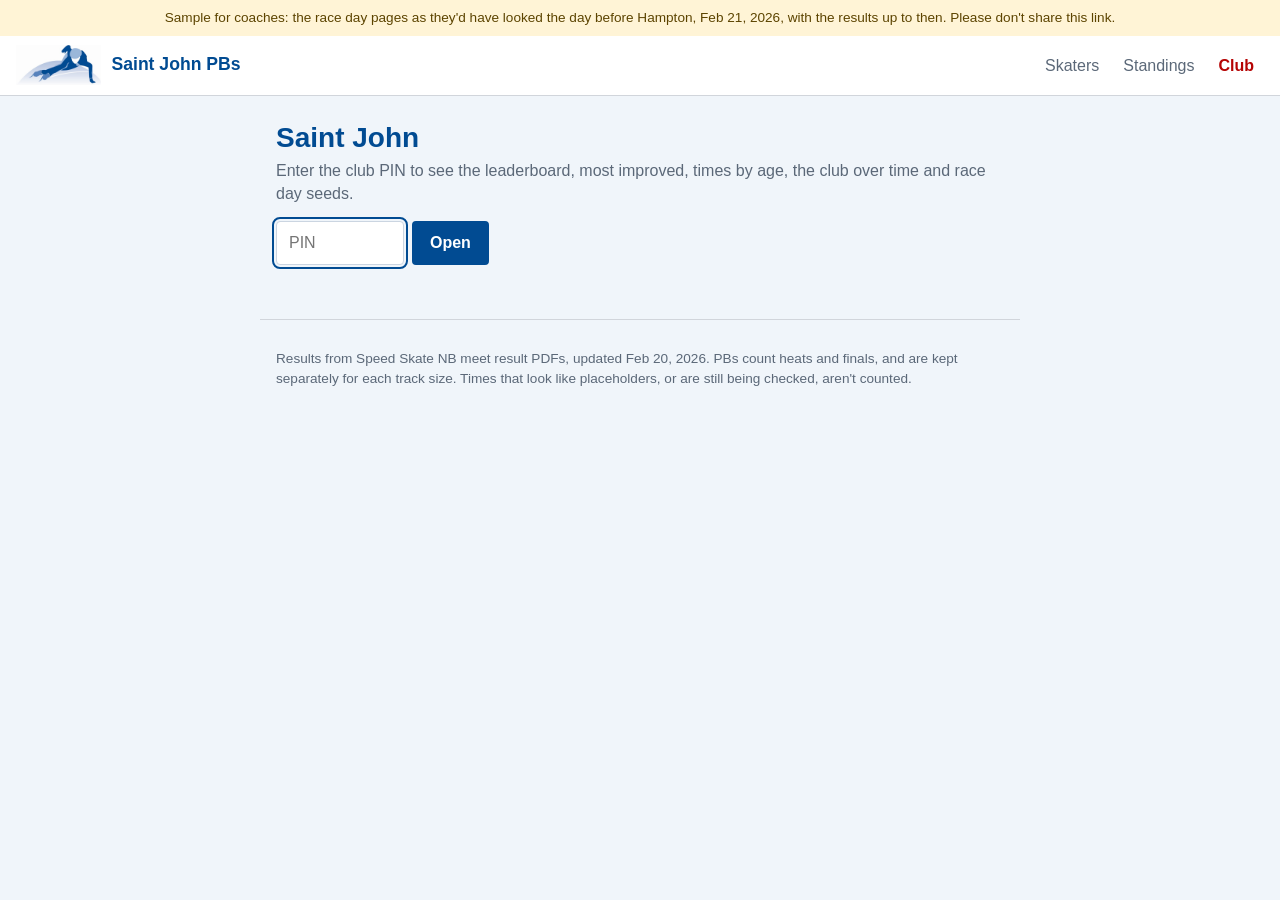
<file: race-day-sample/index.html>
<!doctype html>
<html lang="en">
<head>
<meta charset="utf-8">
<meta name="viewport" content="width=device-width, initial-scale=1">
<!-- Keep out of search engines until the club decides on privacy. -->
<meta name="robots" content="noindex, nofollow">
<title>Race Day Sample</title>
<link rel="stylesheet" href="style.css">
<!-- The club logo as the site's icon (tab, bookmarks, Home Screen); without these, browsers guessed. -->
<link rel="icon" href="favicon.ico" sizes="any">
<link rel="icon" type="image/png" href="favicon.png">
<link rel="apple-touch-icon" href="apple-touch-icon.png">
<link rel="manifest" href="site.webmanifest">
<style>
  :root { --draft-bg: #fff4d6; --draft-ink: #5c4400; }
  @media (prefers-color-scheme: dark) { :root:not([data-theme="light"]) { --draft-bg: #3a2f10; --draft-ink: #f2d98c; } }
  :root[data-theme="dark"] { --draft-bg: #3a2f10; --draft-ink: #f2d98c; }
  .draft { margin: 0; padding: 8px 16px; background: var(--draft-bg); color: var(--draft-ink); font-size: 0.85rem; text-align: center; }
</style>
</head>
<body>
<p class="draft">Sample for coaches: the race day pages as they'd have looked the day before Hampton, Feb 21, 2026, with the results up to then. Please don't share this link.</p>
<header class="top">
  <a class="brand" href="#/"><img src="logo.png" alt="" width="86" height="40"><span class="brand-name">Skating PBs</span></a>
  <nav aria-label="Main">
    <a href="#/" data-nav="skaters">Skaters</a>
    <a href="#/standings" data-nav="standings">Standings</a>
    <a href="#/club" data-nav="club">Club</a>
  </nav>
</header>
<main id="app"></main>
<footer class="foot" id="foot"></footer>
<script>
  // The site as of Friday Feb 20, 2026, opening on Hampton's coaches' page.
  (() => {
    const Real = Date, shift = new Real(2026, 1, 20, 12).getTime() - Real.now();
    window.Date = class extends Real {
      constructor(...a) { super(...(a.length ? a : [Real.now() + shift])); }
      static now() { return Real.now() + shift; }
    };
    const start = "#/race/2026-02-21-short/coaches";
    if (!location.hash.startsWith("#/")) {
      try { history.replaceState(null, "", start); } catch (e) { location.hash = start; }
    }
  })();
</script>
<script src="data.js"></script>
<script src="app.js"></script>
</body>
</html>
</file>
<file: race-day-sample/style.css>
:root {
  color-scheme: light;
  --page: #f0f5fa;
  --surface: #ffffff;
  --ink: #334155;
  --ink-2: #5b6878;
  --muted: #8a95a3;
  --grid: #e2e8f0;
  --axis: #cbd5e1;
  --border: #d1d5db;
  --heading: #014b92;
  --accent: #014b92;
  --accent-ink: #014b92;
  --accent-wash: rgba(1, 75, 146, 0.08);
  --on-accent: #ffffff;
  --current: #b50404;
  --pb: #b50404;
  --pb-wash: rgba(181, 4, 4, 0.10);
  --good: #1a8a47;
  --std-neo: #7a4fd0;
  --std-jr: #b86e00;
  --std-qc: #c0398f;
  --bar: #014b92;
  --radius: 4px;
  font-family: -apple-system, BlinkMacSystemFont, "Segoe UI", Roboto, Oxygen-Sans, Ubuntu, Cantarell, "Helvetica Neue", sans-serif;
}

@media (prefers-color-scheme: dark) {
  :root:not([data-theme="light"]) {
    color-scheme: dark;
    --page: #0b1220;
    --surface: #131c2b;
    --ink: #e2e8f0;
    --ink-2: #a7b3c4;
    --muted: #7d8899;
    --grid: #223047;
    --axis: #33445e;
    --border: rgba(255, 255, 255, 0.12);
    --heading: #8cbcf0;
    --accent: #5aa0e8;
    --accent-ink: #8cbcf0;
    --accent-wash: rgba(90, 160, 232, 0.18);
    --on-accent: #0b1220;
    --current: #f06464;
    --pb: #f06464;
    --pb-wash: rgba(240, 100, 100, 0.18);
    --good: #4cc27c;
    --std-neo: #a88bf0;
    --std-jr: #f0a640;
    --std-qc: #e77bbf;
    --bar: #5aa0e8;
  }
}
:root[data-theme="dark"] {
  color-scheme: dark;
  --page: #0b1220;
  --surface: #131c2b;
  --ink: #e2e8f0;
  --ink-2: #a7b3c4;
  --muted: #7d8899;
  --grid: #223047;
  --axis: #33445e;
  --border: rgba(255, 255, 255, 0.12);
  --heading: #8cbcf0;
  --accent: #5aa0e8;
  --accent-ink: #8cbcf0;
  --accent-wash: rgba(90, 160, 232, 0.18);
  --on-accent: #0b1220;
  --current: #f06464;
  --pb: #f06464;
  --pb-wash: rgba(240, 100, 100, 0.18);
  --good: #4cc27c;
  --std-neo: #a88bf0;
  --std-jr: #f0a640;
  --std-qc: #e77bbf;
  --bar: #5aa0e8;
}

* { box-sizing: border-box; }
html { -webkit-text-size-adjust: 100%; }
body {
  margin: 0;
  background: var(--page);
  color: var(--ink);
  line-height: 1.45;
  font-size: 16px;
}
a { color: var(--accent-ink); }
a:focus-visible, button:focus-visible, summary:focus-visible, [tabindex]:focus-visible,
input:focus-visible, select:focus-visible {
  outline: 2px solid var(--accent);
  outline-offset: 2px;
}

.top {
  position: sticky;
  top: 0;
  z-index: 10;
  display: flex;
  align-items: center;
  justify-content: space-between;
  gap: 12px;
  padding: 0 16px;
  min-height: 60px;
  background: var(--surface);
  border-bottom: 1px solid var(--border);
}
.brand { display: inline-flex; align-items: center; gap: 10px; color: var(--heading); font-weight: 600; font-size: 1.1rem; text-decoration: none; min-width: 0; }
.brand img { height: 40px; width: auto; flex: none; }
@media (prefers-color-scheme: dark) {
  :root:not([data-theme="light"]) .brand img { background: #ffffff; border-radius: var(--radius); padding: 2px 4px; }
}
:root[data-theme="dark"] .brand img { background: #ffffff; border-radius: var(--radius); padding: 2px 4px; }
/* On narrow screens the logo stands in for the name (still read by screen readers). */
@media (max-width: 420px) {
  .brand-name { position: absolute; width: 1px; height: 1px; overflow: hidden; clip: rect(0 0 0 0); white-space: nowrap; }
}
.top nav { display: flex; gap: 4px; }
.top nav a {
  display: inline-flex;
  align-items: center;
  min-height: 44px;
  padding: 0 10px;
  color: var(--ink-2);
  text-decoration: none;
  border-radius: var(--radius);
}
.top nav a { font-weight: 500; }
.top nav a:hover { color: var(--accent-ink); }
.top nav a[aria-current="page"] { color: var(--current); font-weight: 600; }
/* Three links beside the logo on the smallest phones. */
@media (max-width: 360px) { .top nav { gap: 0; } .top nav a { padding: 0 5px; } }

main { max-width: 760px; margin: 0 auto; padding: 8px 16px 40px; }
h1, h2 { color: var(--heading); font-weight: 600; }
h1 { font-size: 1.75rem; line-height: 1.25; margin: 16px 0 4px; }
h2 { font-size: 1.25rem; margin: 28px 0 8px; }
h3 { font-size: 1rem; margin: 18px 0 6px; color: var(--ink-2); font-weight: 600; }
.lede { margin: 0 0 12px; color: var(--ink-2); }
.crumb { margin: 12px 0 0; }
.crumb a { text-decoration: none; display: inline-block; padding: 8px 0; }
.muted { color: var(--ink-2); }
.small { font-size: 0.85rem; }

.card {
  background: var(--surface);
  border: 1px solid var(--border);
  border-radius: var(--radius);
  padding: 14px 16px;
  margin: 12px 0;
}
.card > :first-child { margin-top: 0; }
.card > :last-child { margin-bottom: 0; }

.search {
  width: 100%;
  font: inherit;
  font-size: 16px;
  padding: 12px 14px;
  margin: 8px 0 12px;
  border: 1px solid var(--axis);
  border-radius: var(--radius);
  background: var(--surface);
  color: var(--ink);
}

.list {
  list-style: none;
  margin: 0;
  padding: 0;
  background: var(--surface);
  border: 1px solid var(--border);
  border-radius: var(--radius);
  overflow: hidden;
}
.list li + li { border-top: 1px solid var(--grid); }
.row {
  display: flex;
  align-items: center;
  justify-content: space-between;
  gap: 12px;
  min-height: 56px;
  padding: 10px 14px;
  color: inherit;
  text-decoration: none;
}
a.row:hover { background: var(--accent-wash); }
.who { display: flex; flex-direction: column; min-width: 0; }
.who .sub { color: var(--ink-2); font-size: 0.9rem; }
.chev { color: var(--muted); flex: none; }

/* PB badges: ink text on a red wash, with a red dot to match the charts. */
.badge {
  display: inline-flex;
  align-items: center;
  gap: 5px;
  flex: none;
  padding: 2px 8px;
  border-radius: 999px;
  background: var(--pb-wash);
  color: var(--ink);
  font-size: 0.8rem;
  font-weight: 600;
  white-space: nowrap;
}
.badge::before { content: ""; width: 6px; height: 6px; border-radius: 50%; background: var(--pb); flex: none; }

.pb-list { list-style: none; margin: 8px 0 0; padding: 0; }
.pb-list li {
  display: flex;
  justify-content: space-between;
  align-items: baseline;
  gap: 12px;
  padding: 8px 0;
  border-top: 1px solid var(--grid);
}
.pb-list .time { font-weight: 600; font-variant-numeric: tabular-nums; }
.gain { color: var(--ink-2); font-size: 0.9rem; font-variant-numeric: tabular-nums; }

table { width: 100%; border-collapse: collapse; font-variant-numeric: tabular-nums; }
th, td { padding: 8px 6px; text-align: left; vertical-align: top; border-bottom: 1px solid var(--grid); }
th { font-size: 0.8rem; font-weight: 600; color: var(--ink-2); }
td.num, th.num { text-align: right; white-space: nowrap; }
.nowrap { white-space: nowrap; }
tr:last-child td { border-bottom: 0; }
td .sub { display: block; color: var(--ink-2); font-size: 0.85rem; }
.time-best { font-weight: 600; }

details.meet { background: var(--surface); border: 1px solid var(--border); border-radius: var(--radius); margin: 10px 0; }
details.meet > summary {
  cursor: pointer;
  list-style: none;
  padding: 12px 14px;
  display: flex;
  justify-content: space-between;
  align-items: center;
  gap: 12px;
}
details.meet > summary::-webkit-details-marker { display: none; }
details.meet > summary .badge { margin-left: auto; }
details.meet > summary::after { content: "▸"; color: var(--muted); }
details.meet[open] > summary::after { content: "▾"; }
details.meet > .body { padding: 0 14px 10px; }

.controls { display: flex; flex-wrap: wrap; gap: 8px; margin: 8px 0 4px; }
.controls label { display: flex; flex-direction: column; font-size: 0.8rem; color: var(--ink-2); gap: 2px; }
select {
  font: inherit;
  font-size: 16px;
  padding: 8px 10px;
  border: 1px solid var(--axis);
  border-radius: var(--radius);
  background: var(--surface);
  color: var(--ink);
  min-height: 44px;
}

.legend { display: flex; flex-wrap: wrap; gap: 4px 16px; align-items: center; font-size: 0.85rem; color: var(--ink-2); margin: 4px 0 8px; }
.key { display: inline-flex; align-items: center; gap: 6px; }
.key-dot { width: 10px; height: 10px; border-radius: 50%; background: var(--pb); display: inline-block; }
.key-line { width: 16px; height: 2px; background: var(--accent); display: inline-block; border-radius: 1px; }

.charts { display: grid; grid-template-columns: 1fr; gap: 12px; }
@media (min-width: 680px) { .charts { grid-template-columns: 1fr 1fr; } }
figure.chart { margin: 0; }
figure.chart figcaption, .board-head { display: flex; justify-content: space-between; gap: 8px; align-items: center; }
figure.chart figcaption strong, .board-head strong { font-size: 0.95rem; }
.board-head { margin: 12px 0 8px; }
.plot { position: relative; margin-top: 6px; touch-action: pan-y; }
.plot svg { display: block; width: 100%; overflow: visible; }
.plot text { font-size: 11px; fill: var(--muted); font-variant-numeric: tabular-nums; }
.tip {
  position: absolute;
  top: 0;
  pointer-events: none;
  background: var(--surface);
  border: 1px solid var(--border);
  box-shadow: 0 4px 16px rgba(0, 0, 0, 0.12);
  border-radius: var(--radius);
  padding: 8px 10px;
  font-size: 0.85rem;
  min-width: 150px;
  max-width: 220px;
  z-index: 2;
}
.tip .tip-head { color: var(--ink-2); margin-bottom: 4px; }
.tip .tip-row { display: flex; align-items: center; gap: 6px; font-variant-numeric: tabular-nums; }
.tip .tip-row strong { min-width: 58px; }
.tip .tip-row span { color: var(--ink-2); }
.tip .tip-key { width: 10px; height: 2px; background: var(--accent); flex: none; }
.tip .tip-key.pb { width: 8px; height: 8px; margin: 0 1px; border-radius: 50%; background: var(--pb); }
.chart details { margin-top: 4px; font-size: 0.9rem; }
.chart details summary { cursor: pointer; color: var(--ink-2); padding: 6px 0; }

.bars { list-style: none; margin: 8px 0 0; padding: 0; }
.bars li { display: grid; grid-template-columns: minmax(96px, 40%) 1fr; gap: 10px; align-items: center; padding: 6px 0; }
.bars .sub { font-size: 0.8rem; }
.bars a { color: inherit; text-decoration: none; overflow: hidden; text-overflow: ellipsis; white-space: nowrap; }
.bars a:hover { text-decoration: underline; }
.bar-track { display: flex; align-items: center; gap: 8px; min-width: 0; }
.bar { height: 16px; background: var(--bar); border-radius: 0 4px 4px 0; flex: none; }
.bar-value { font-size: 0.85rem; color: var(--ink-2); white-space: nowrap; font-variant-numeric: tabular-nums; }

.note { font-size: 0.85rem; color: var(--ink-2); }
.good { color: var(--good); font-weight: 700; }
.std-neo { color: var(--std-neo); }
.std-jr { color: var(--std-jr); }
.std-qc { color: var(--std-qc); }
.foot { max-width: 760px; margin: 0 auto; padding: 16px 16px 40px; color: var(--ink-2); font-size: 0.85rem; border-top: 1px solid var(--border); }
.empty { color: var(--ink-2); font-style: italic; }

.card-title { margin: 0 0 6px; font-size: 1rem; }
h3.card-title { color: var(--ink); padding-top: 8px; }
.table-card { padding: 2px 12px; overflow-x: auto; }  /* a tight table scrolls in its card, not the page */
.charts .card { margin: 0; }
td.rank { width: 2em; color: var(--ink-2); }

.plot .grid { stroke: var(--grid); stroke-width: 1; }
.plot .axis { stroke: var(--axis); stroke-width: 1; }
.plot .cross { stroke: var(--axis); stroke-width: 1; }
.plot .result-line { fill: none; stroke: var(--accent); stroke-width: 2; stroke-linejoin: round; stroke-linecap: round; }
.plot .dot { fill: var(--accent); stroke: var(--surface); stroke-width: 2; }
.plot .dot.pb { fill: var(--pb); }
.plot:focus-visible { outline-offset: 4px; border-radius: 4px; }

.toggle { display: inline-flex; flex: none; border: 1px solid var(--axis); border-radius: var(--radius); overflow: hidden; }
.toggle button {
  font: inherit;
  font-size: 0.85rem;
  min-width: 44px;
  min-height: 36px;
  padding: 0 10px;
  border: 0;
  background: var(--surface);
  color: var(--ink-2);
  cursor: pointer;
}
.toggle button + button { border-left: 1px solid var(--axis); }
.toggle button[aria-pressed="true"] { background: var(--accent-wash); color: var(--ink); font-weight: 600; }
.toggle button:disabled { color: var(--muted); cursor: not-allowed; }

.plot .norm-band { fill: var(--muted); opacity: 0.2; }
.plot .norm-line { fill: none; stroke: var(--ink-2); stroke-width: 2; stroke-linejoin: round; }
.key-band { width: 16px; height: 10px; background: var(--muted); opacity: 0.35; display: inline-block; border-radius: 2px; }
.key-dot.blue { background: var(--accent); }
.plot .trend-band { fill: var(--accent); opacity: 0.15; }
.plot .trend-others { fill: none; stroke: var(--ink-2); stroke-width: 1.5; stroke-dasharray: 4 3; }
.key-line.others { height: 0; background: none; border-top: 2px dashed var(--ink-2); }
.plot .trend-band.others { fill: var(--ink-2); opacity: 0.12; }
.pm { color: var(--ink-2); font-size: 0.85rem; }
.tip .tip-key.others { background: var(--ink-2); }
.notes { padding-left: 18px; color: var(--ink-2); font-size: 0.9rem; }
.notes li { margin: 6px 0; }
.season-picker { margin-top: 28px; padding-top: 16px; border-top: 1px solid var(--border); }

.button {
  display: inline-flex;
  align-items: center;
  min-height: 44px;
  padding: 0 16px;
  font: inherit;
  font-weight: 600;
  color: var(--on-accent);
  background: var(--accent);
  border: 2px solid var(--accent);
  border-radius: var(--radius);
  text-decoration: none;
  cursor: pointer;
}
.button:hover { filter: brightness(1.1); }
.buttons { display: flex; flex-wrap: wrap; gap: 8px; }

.pin-form { display: flex; gap: 8px; margin: 16px 0 4px; }
.pin-form input {
  width: 8em;
  font: inherit;
  font-size: 16px;
  padding: 0 12px;
  min-height: 44px;
  border: 1px solid var(--axis);
  border-radius: var(--radius);
  background: var(--surface);
  color: var(--ink);
}

/* Race days: banners on the main pages, bibs, and the coaches' seed tables. */
.banners { display: flex; flex-direction: column; gap: 8px; margin: 12px 0 4px; }
.banner {
  display: flex;
  align-items: center;
  justify-content: space-between;
  gap: 12px;
  min-height: 56px;
  padding: 10px 14px;
  color: var(--ink);
  text-decoration: none;
  background: var(--accent-wash);
  border: 1px solid var(--accent);
  border-radius: var(--radius);
}
.banner:hover { filter: brightness(1.05); }
.banner .sub { color: var(--ink-2); font-size: 0.9rem; }
.live-boxes { display: flex; gap: 8px; margin: 4px 0 12px; }
.live-banner { flex: 1; min-height: 0; margin: 0; padding: 8px 14px; }
.live-boxes.pair .live-banner { display: block; }
.live-boxes.pair .live-banner .sub { display: block; text-align: left; }
table.live-pbs tr.pb-skater td { padding-top: 10px; font-weight: 600; border-bottom: 0; }
table.live-pbs tr.pb-skater td.num { font-weight: 400; color: var(--ink-2); }
table.live-pbs tr.live-row:not(:last-child) td { border-bottom: 0; }
table.live-pbs tr.live-row td:first-child { white-space: nowrap; }
.live-boxes[hidden], section.live[hidden], section.standings[hidden] { display: none; }
.standing-line { margin: 0; padding: 8px 12px 10px; font-size: 0.9rem; color: var(--ink-2); border-top: 1px solid var(--border); }
table.live-pbs tr.ours td { font-weight: 600; }
section.standings table.live-pbs td { white-space: nowrap; }
table.live-pbs td.gap { color: var(--ink-2); font-size: 0.8rem; }
.standing-line strong { color: var(--ink); font-weight: 600; }
.live-banner strong { white-space: nowrap; }
.live-banner .sub { text-align: right; }
.bib { color: var(--ink-2); font-size: 0.85rem; white-space: nowrap; }
.button.secondary { color: var(--accent-ink); background: var(--surface); }
table.seeds td, table.seeds th { padding: 6px 4px; }
table.seeds tr.ours td { font-weight: 600; background: var(--accent-wash); }
table.compact td, table.compact th { padding: 5px 6px; }
table.compact td .sub { font-size: 0.8rem; }
table.seeds { font-size: 0.85rem; }
table.seeds td, table.seeds th { padding: 5px 3px; }
table.seeds td.pick { position: relative; line-height: 1.2; }
table.seeds .pick-value, table.seeds .pick-label { display: block; white-space: nowrap; }
table.seeds .pick-label { font-size: 0.75rem; font-weight: 400; color: var(--accent-ink); }
table.seeds .pick-select { position: absolute; inset: 0; width: 100%; height: 100%; opacity: 0; cursor: pointer; font-size: 16px; }
table.seeds td.pick:focus-within { outline: 2px solid var(--accent); outline-offset: -2px; }
table.seeds .hit { color: var(--good); }

/* Laptop leaderboard: wider than the page column, centred on it. */
.wide-board { position: relative; left: 50%; transform: translateX(-50%); width: min(1240px, calc(100vw - 48px)); overflow-x: auto; }
.wide-board table { font-size: 0.85rem; }
.wide-board th, .wide-board td { padding: 6px 4px; }
.wide-board th.group { text-align: center; border-bottom: 1px solid var(--axis); }
.wide-board th { vertical-align: bottom; }
.wide-board td a, .wide-board td .sub { white-space: nowrap; }
.wide-board .sorted { background: var(--accent-wash); }
th button.sort { font: inherit; color: inherit; background: none; border: 0; padding: 0; cursor: pointer; text-decoration: underline dotted; text-underline-offset: 3px; }

/* Lap calculator: for a phone at the rink, gloves on. */
.calc { display: grid; gap: 10px; margin-top: 8px; }
.calc-out { background: var(--surface); border: 1px solid var(--border); border-radius: var(--radius); padding: 10px 14px; text-align: center; }
.calc-answer { margin: 0; font-size: 3.5rem; font-weight: 700; line-height: 1.1; font-variant-numeric: tabular-nums; color: var(--heading); }
.calc-sub { margin: 2px 0 0; color: var(--ink-2); font-size: 0.95rem; }
.calc-answer.laps { display: flex; flex-wrap: wrap; justify-content: center; gap: 4px 14px; font-size: 1.9rem; }
.calc-lap { display: inline-flex; flex-direction: column; align-items: center; min-width: 2.6em; }
.calc-lap-n { font-size: 0.75rem; font-weight: 400; color: var(--ink-2); }
.calc-row { display: grid; grid-template-columns: 1fr 72px 72px; gap: 8px; }
.calc-field, .calc-key, .calc-chip {
  font: inherit; color: var(--ink); background: var(--surface); border: 1px solid var(--axis);
  border-radius: var(--radius); min-height: 60px; cursor: pointer; touch-action: manipulation;
}
.calc-field { display: flex; justify-content: space-between; align-items: center; padding: 0 14px; text-align: left; }
.calc-field[aria-pressed="true"] { border: 3px solid var(--accent); background: var(--accent-wash); }
.calc-label { color: var(--ink-2); font-size: 0.95rem; margin: 0; }
.calc-value { font-size: 1.8rem; font-weight: 700; font-variant-numeric: tabular-nums; }
.calc-value.model { color: var(--ink-2); font-weight: 400; }
.calc-key { font-size: 1.6rem; font-weight: 600; }
.calc-key.small { font-size: 1.15rem; }
.calc-keys { display: grid; grid-template-columns: repeat(3, 1fr); gap: 8px; }
.calc-keys .calc-key { min-height: 64px; }
.calc-pick { margin: 10px 0 0; }
.calc-chips { display: flex; flex-wrap: wrap; gap: 8px; margin-top: 4px; }
.calc-chip { min-height: 52px; padding: 0 16px; font-size: 1.1rem; }
.calc-chip[aria-pressed="true"] { border: 3px solid var(--accent); background: var(--accent-wash); font-weight: 600; }

/* Meet history: PBs and season bests. */
.table-scroll { overflow-x: auto; }
table.history { font-size: 0.82rem; }
details.meet > .body.table-scroll { padding: 0 4px 10px; }
table.history td, table.history th { padding-left: 3px; padding-right: 3px; }
.hist-pb { background: var(--pb-wash); color: var(--pb); font-weight: 700; }
.hist-sb { font-weight: 700; text-decoration: underline; text-underline-offset: 3px; }
.hist-key { padding: 1px 5px; border-radius: 4px; }

/* This season so far, on the skater list. */
.season-card { margin: 12px 0; }
.figures { display: flex; gap: 8px; margin: 6px 0 8px; }
.figures > div { flex: 1; background: var(--accent-wash); border-radius: var(--radius); padding: 8px 10px; }
.figures dd { margin: 0; font-size: 1.5rem; font-weight: 700; color: var(--heading); font-variant-numeric: tabular-nums; }
.figures dt { font-size: 0.85rem; color: var(--ink-2); }
.recent { list-style: none; margin: 0; padding: 0; font-size: 0.95rem; }
.recent li { padding: 3px 0; }

/* A race well off the skater's pace that meet (a fall, usually): a grey square at the chart's top edge. */
.plot .dot.slow { fill: var(--muted); stroke: var(--surface); stroke-width: 1.5; }
.key-slow { display: inline-block; width: 9px; height: 9px; background: var(--muted); vertical-align: baseline; }

/* A live race under its distance on the race day and coaches' pages: indented, provisional. */
tr.live-row td { font-size: 0.85rem; color: var(--ink-2); padding-top: 2px; padding-bottom: 4px; border-bottom: 0; }
tr.live-row td:first-child { padding-left: 16px; }
tr.live-row td.num { color: var(--ink); }

/* Placement chances by skater: their name, then a row per distance. */
table.seeds tr.chance-skater td { padding-top: 10px; font-weight: 600; border-bottom: 0; }
table.seeds tr.chance-skater .sub { display: inline; margin-left: 6px; font-weight: 400; }
table.seeds tr.chance-row td:first-child { padding-left: 16px; color: var(--ink-2); }

/* Race day: the meet's schedule, livestream, results and program. */
.meet-links { display: grid; grid-auto-flow: column; grid-auto-columns: minmax(0, 1fr); gap: 6px; margin: 4px 0 10px; max-width: 520px; }
.meet-links .button { min-height: 0; padding: 6px 4px; font-size: 0.85rem; text-align: center; justify-content: center; }
table.seeds tr.chance-overall td { font-weight: 600; color: var(--ink); }

/* Race day: a skater's next race and roughly when. */
.next-races { padding: 0 12px 6px; font-size: 0.9rem; }
.next-races p { margin: 2px 0; }
.next-races .when { color: var(--ink-2); }

/* Coaches' page: race times by skater. */
.race-times-skater { padding: 8px 0 4px; border-bottom: 1px solid var(--border); }
.race-times-skater:last-child { border-bottom: 0; }
.race-times-skater .board-head { padding: 0 12px; }

/* Race day: the race on the ice and the next ones. */
section.on-ice[hidden] { display: none; }
.on-ice-table tr.ice-now td { background: var(--accent-wash); }
.on-ice-table tr.ice-mine td { background: color-mix(in srgb, var(--accent) 16%, transparent); }
.on-ice-table tr.ice-mine td:first-child { box-shadow: inset 4px 0 0 var(--accent); }
.on-ice-table tr.ice-mine td.ice-race strong { color: var(--accent-ink); }
.on-ice-table tr.ice-mine td .sub strong { color: var(--ink); }
.on-ice-table td { vertical-align: top; }
.on-ice-table td.ice-race { white-space: nowrap; width: 1%; }
</file>
